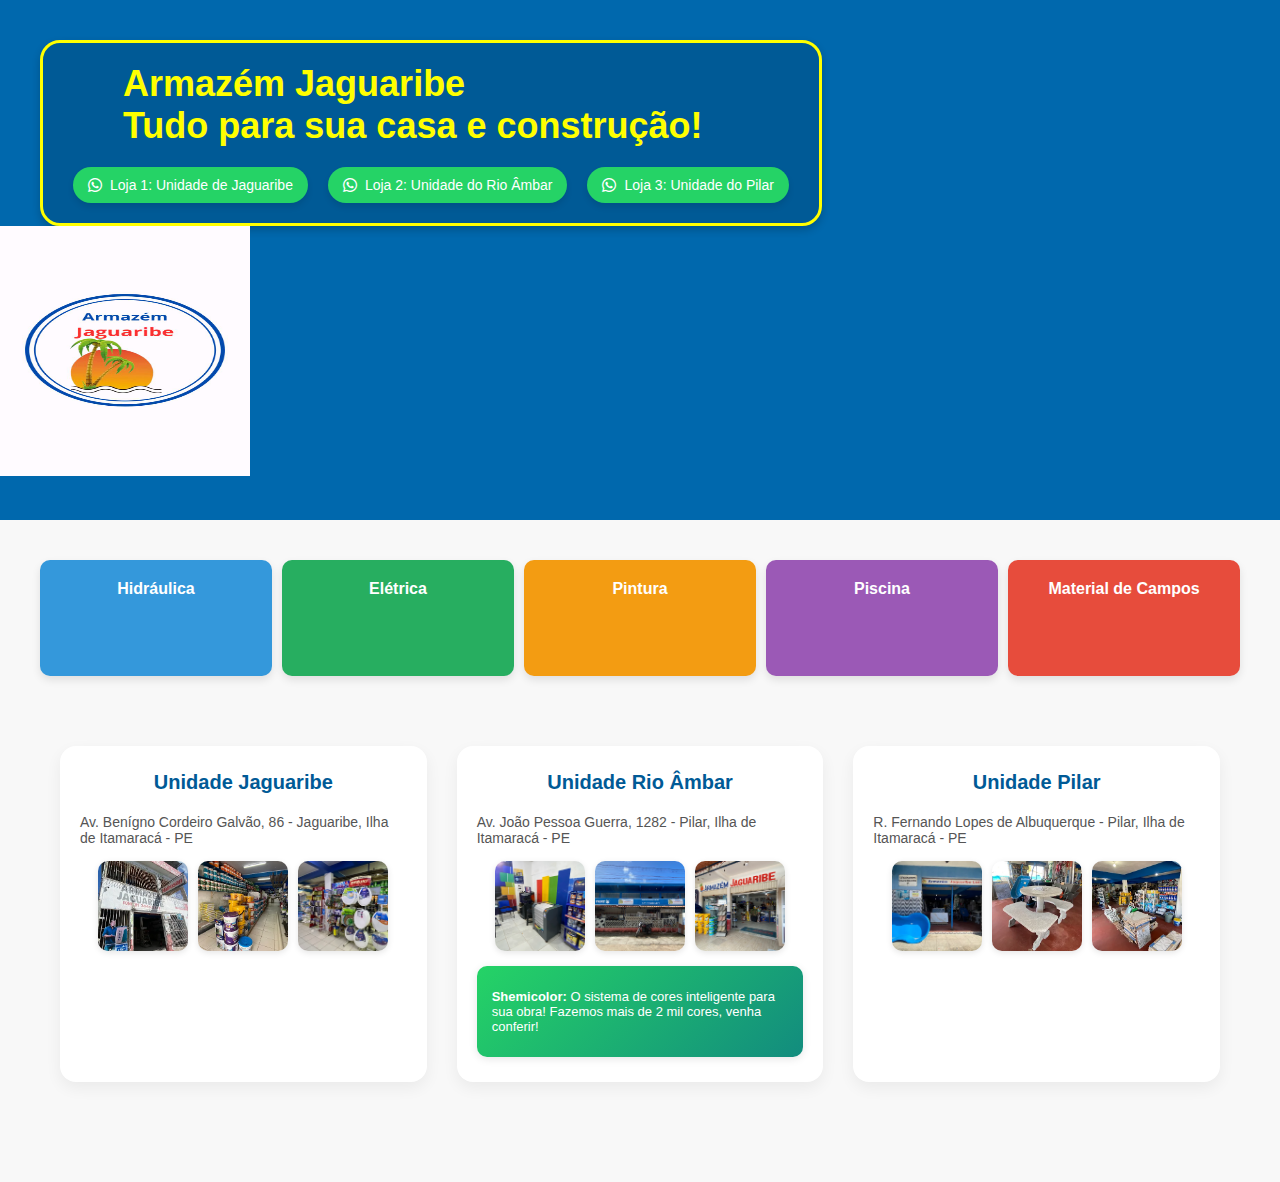
<file: armazem.html>
<!DOCTYPE html>
<html lang="pt-br">
<head>
  <meta charset="UTF-8">
  <title>Armazém Jaguaribe</title>
  <meta name="viewport" content="width=device-width, initial-scale=1.0">
  <!-- Font Awesome para ícone do WhatsApp -->
  <link rel="stylesheet" href="https://cdnjs.cloudflare.com/ajax/libs/font-awesome/6.4.0/css/all.min.css">
  <link rel="stylesheet" href="style.css">
</head>
<body>
  <div class="fundo-topo">
    <div class="topo">
      <h1>Armazém Jaguaribe</h1>
      <h2>Tudo para sua casa e construção!</h2>
      <div class="whatsapp-wrapper">
  <a href="https://wa.me/558192085819" target="_blank" class="whatsapp-balao">
    <i class="fab fa-whatsapp whatsapp-icon"></i>
    Loja 1: Unidade de Jaguaribe
  </a>
  <a href="https://wa.me/558192085819" target="_blank" class="whatsapp-balao">
    <i class="fab fa-whatsapp whatsapp-icon"></i>
    Loja 2: Unidade do Rio Âmbar
  </a>
  <a href="https://wa.me/558192085819" target="_blank" class="whatsapp-balao">
    <i class="fab fa-whatsapp whatsapp-icon"></i>
    Loja 3: Unidade do Pilar
  </a>
</div>
    </div>
    <div class="logo">
      <img src="logo.jpg.jpg" alt="Logo do Armazém Jaguaribe">
    </div>
  </div>
  <div class="container">
    <div class="coluna">
      Hidráulica
      <div class="descricao">Tubos, conexões, torneiras e mais para sua instalação hidráulica.</div>
    </div>
    <div class="coluna">
      Elétrica
      <div class="descricao">Fios, disjuntores, tomadas e itens para instalações elétricas seguras.</div>
    </div>
    <div class="coluna">
      Pintura
      <div class="descricao">Tintas, pincéis, rolos e tudo para renovar as paredes da sua casa.</div>
    </div>
    <div class="coluna">
      Piscina
      <div class="descricao">Produtos de limpeza, filtros, acessórios e equipamentos para piscina.</div>
    </div>
    <div class="coluna">
      Material de Campos
      <div class="descricao">Ferramentas e materiais para o dia a dia no campo ou sítio.</div>
    </div>
    <div class="unidades-container">
      <!-- Unidade Jaguaribe -->
      <div class="unidade">
        <h3>Unidade Jaguaribe</h3>
        <p class="localizacao"> Av. Benígno Cordeiro Galvão, 86 - Jaguaribe, Ilha de Itamaracá - PE</p>
        <div class="unidade-imagens">
          <img src="jaguaribe1.jpg" alt="Jaguaribe 1">
          <img src="jaguaribe2.jpg" alt="Jaguaribe 2">
          <img src="jaguaribe3.jpg" alt="Jaguaribe 3">
        </div>
      </div>
    
      <!-- Unidade Rio Âmbar -->
      <div class="unidade">
        <h3>Unidade Rio Âmbar</h3>
        <p class="localizacao">Av. João Pessoa Guerra, 1282 - Pilar, Ilha de Itamaracá - PE</p>
        <div class="unidade-imagens">
          <img src="01.jpg.jpg" alt="Imagem 1" class="imagem-arredondada" onclick="openModal(this)">
          <img src="02.jpg.jpg" alt="Imagem 2" class="imagem-arredondada" onclick="openModal(this)">
          <img src="03.jpg.jpg" alt="Imagem 3" class="imagem-arredondada" onclick="openModal(this)">
        </div>
        <div class="shemicolor-banner">
          <p><strong>Shemicolor:</strong> O sistema de cores inteligente para sua obra! Fazemos mais de 2 mil cores, venha conferir!  </p>
        </div>
      </div>
    
      <!-- Unidade Pilar -->
      <div class="unidade">
        <h3>Unidade Pilar</h3>
        <p class="localizacao">R. Fernando Lopes de Albuquerque - Pilar, Ilha de Itamaracá - PE</p>
        <div class="unidade-imagens">
          <img src="ms1.jpg" alt="Pilar 1">
          <img src="ms2.jpg" alt="Pilar 2">
          <img src="ms3.jpg" alt="Pilar 3">
        </div>
      </div>
    </div>    
  </div>
  <script src="script.js"></script>
</body>
</html>
</file>
<file: style.css>
body {
  margin: 0;
  padding: 0;
  font-family: Arial, sans-serif;
  background-color: #f8f8f8;
}

/* Topo */
.fundo-topo {
  background-color: #0068ad;
  padding: 40px 0;
  display: flex;
  justify-content: space-between;
  align-items: center;
  flex-wrap: wrap;
}

.logo img {
  width: 250px;
  max-height: 250px;
  margin-right: 300px;
}

.topo {
  color: yellow;
  padding: 20px 30px;
  border-radius: 20px;
  background-color: #005a96;
  border: 3px solid yellow;
  box-shadow: 0 4px 8px rgba(0, 0, 0, 0.2);
  margin-left: 40px;
  text-align: left;
  font-size: 18px;
}

h1, h2 {
  margin: 0;
  padding-left: 50px;
  font-size: 36px;
}

/* Colunas */
.container {
  display: flex;
  flex-wrap: wrap;
  gap: 10px;
  margin: 40px auto;
  max-width: 1200px;
  justify-content: center;
}

.coluna {
  flex: 1;
  min-width: 180px;
  padding: 20px;
  border-radius: 10px;
  color: white;
  text-align: center;
  font-weight: bold;
  box-shadow: 0 4px 8px rgba(0, 0, 0, 0.1);
  cursor: pointer;
  transition: transform 0.2s ease;
  max-width: 220px;
}

.coluna:hover {
  transform: translateY(-5px);
}

.descricao {
  opacity: 0;
  transition: opacity 0.3s ease;
  font-weight: normal;
  font-size: 14px;
  margin-top: 10px;
  color: #fff;
}

.coluna:hover .descricao {
  opacity: 1;
}

/* Cores das colunas */
.coluna:nth-child(1) { background-color: #3498db; }
.coluna:nth-child(2) { background-color: #27ae60; }
.coluna:nth-child(3) { background-color: #f39c12; }
.coluna:nth-child(4) { background-color: #9b59b6; }
.coluna:nth-child(5) { background-color: #e74c3c; }

/* WhatsApp */
.whatsapp-wrapper {
  display: flex;
  justify-content: center;
  gap: 20px;
  margin-top: 20px;
  width: 100%;
}

.whatsapp-balao {
  background-color: #25d366;
  color: white;
  padding: 10px 15px;
  border-radius: 20px;
  box-shadow: 0 4px 6px rgba(0,0,0,0.1);
  font-size: 14px;
  display: flex;
  align-items: center;
  gap: 8px;
  text-decoration: none;
  position: relative;
}

.whatsapp-balao::after {
  content: '';
  position: absolute;
  bottom: -10px;
  left: 20px;
  border-width: 10px;
  border-style: solid;
  border-color: #25d366 transparent transparent transparent;
}

.whatsapp-icon {
  font-size: 16px;
}

/* Imagens */
.imagens-container {
  display: flex;
  flex-wrap: wrap;
  justify-content: center;
  gap: 20px;
  margin-top: 40px;
}

.imagem-arredondada {
  width: 300px;
  height: auto;
  border-radius: 15px;
  box-shadow: 0 4px 8px rgba(0, 0, 0, 0.2);
  object-fit: cover;
  cursor: pointer;
}

/* Modal */
.modal {
  display: none;
  position: fixed;
  z-index: 1;
  left: 0;
  top: 0;
  width: 100%;
  height: 100%;
  background-color: rgba(0, 0, 0, 0.8);
  justify-content: center;
  align-items: center;
}

.modal-content {
  max-width: 90%;
  max-height: 90%;
  object-fit: contain;
}

.close {
  position: absolute;
  top: 20px;
  right: 30px;
  color: #fff;
  font-size: 40px;
  font-weight: bold;
  cursor: pointer;
}

.close:hover {
  color: #bbb;
}

/* RESPONSIVO GERAL */
@media (max-width: 768px) {
  h1, h2 {
    text-align: center;
    padding-left: 0;
    font-size: 28px;
  }

  .fundo-topo {
    flex-direction: column;
    align-items: center;
    padding: 20px;
  }

  .topo {
    margin-left: 0;
    width: 100%;
    box-sizing: border-box;
    text-align: center;
  }

  .logo img {
    margin: 10px auto;
    width: 180px;
    height: auto;
    display: block;
  }

  .container {
    flex-direction: column;
    align-items: center;
    padding: 0 10px;
  }

  .coluna {
    width: 100%;
    max-width: 300px;
    margin-bottom: 20px;
  }

  .whatsapp-wrapper {
    flex-direction: column;
    align-items: center;
  }

  .whatsapp-balao {
    width: 100%;
    max-width: 320px;
    font-size: 14px;
    justify-content: center;
    margin-bottom: 10px;
    border-radius: 12px;
    padding: 12px 15px;
    position: static;
  }

  .whatsapp-balao::after {
    display: none;
  }

  .imagem-arredondada {
    width: 100%;
    max-width: 250px;
    height: auto;
  }

  .imagens-container {
    flex-direction: column;
    align-items: center;
    gap: 15px;
  }
}

@media (max-width: 480px) {
  h1, h2 {
    font-size: 22px;
  }

  .coluna {
    max-width: 280px;
    font-size: 14px;
  }

  .whatsapp-balao {
    font-size: 13px;
    padding: 10px;
  }

  .logo img {
    width: 140px;
  }

  .imagem-arredondada {
    max-width: 220px;
  }
}

@media (max-width: 360px) {
  h1, h2 {
    font-size: 20px;
  }

  .coluna {
    max-width: 260px;
  }

  .whatsapp-balao {
    font-size: 12px;
    padding: 8px 10px;
  }

  .logo img {
    width: 120px;
  }

  .imagem-arredondada {
    max-width: 200px;
  }
}
.unidades-container {
  display: flex;
  flex-wrap: wrap;
  justify-content: center;
  gap: 30px;
  margin: 60px auto;
  max-width: 1200px;
  padding: 0 20px;
}

.unidade {
  background-color: #ffffff;
  border-radius: 16px;
  padding: 25px 20px;
  flex: 1;
  min-width: 280px;
  max-width: 360px;
  box-shadow: 0 6px 16px rgba(0,0,0,0.06);
  transition: transform 0.2s ease, box-shadow 0.2s ease;
}

.unidade:hover {
  transform: translateY(-5px);
  box-shadow: 0 10px 20px rgba(0,0,0,0.08);
}

.unidade h3 {
  margin-top: 0;
  color: #005a96;
  font-size: 20px;
  text-align: center; /* <- Centraliza o título */
}

.localizacao {
  color: #555;
  font-size: 14px;
  margin-bottom: 15px;
}

.unidade-imagens {
  display: flex;
  justify-content: center;
  flex-wrap: wrap;
  gap: 10px;
}

.unidade-imagens img {
  width: 90px;
  height: 90px;
  border-radius: 10px;
  object-fit: cover;
  box-shadow: 0 2px 6px rgba(0,0,0,0.1);
  transition: transform 0.2s ease;
}

.unidade-imagens img:hover {
  transform: scale(1.05);
}

.shemicolor-banner {
  background: linear-gradient(135deg, #25d366, #128c7e);
  color: white;
  padding: 10px 15px;
  border-radius: 10px;
  margin-top: 15px;
  font-size: 13px;
  box-shadow: 0 2px 8px rgba(0,0,0,0.1);
}

/* Mobile */
@media (max-width: 768px) {
  .unidades-container {
    flex-direction: column;
    align-items: center;
    gap: 20px;
  }

  .unidade {
    width: 100%;
    max-width: 90%;
  }

  .unidade-imagens img {
    width: 80px;
    height: 80px;
  }

  .shemicolor-banner {
    font-size: 12px;
    padding: 8px 12px;
  }
}
</file>
